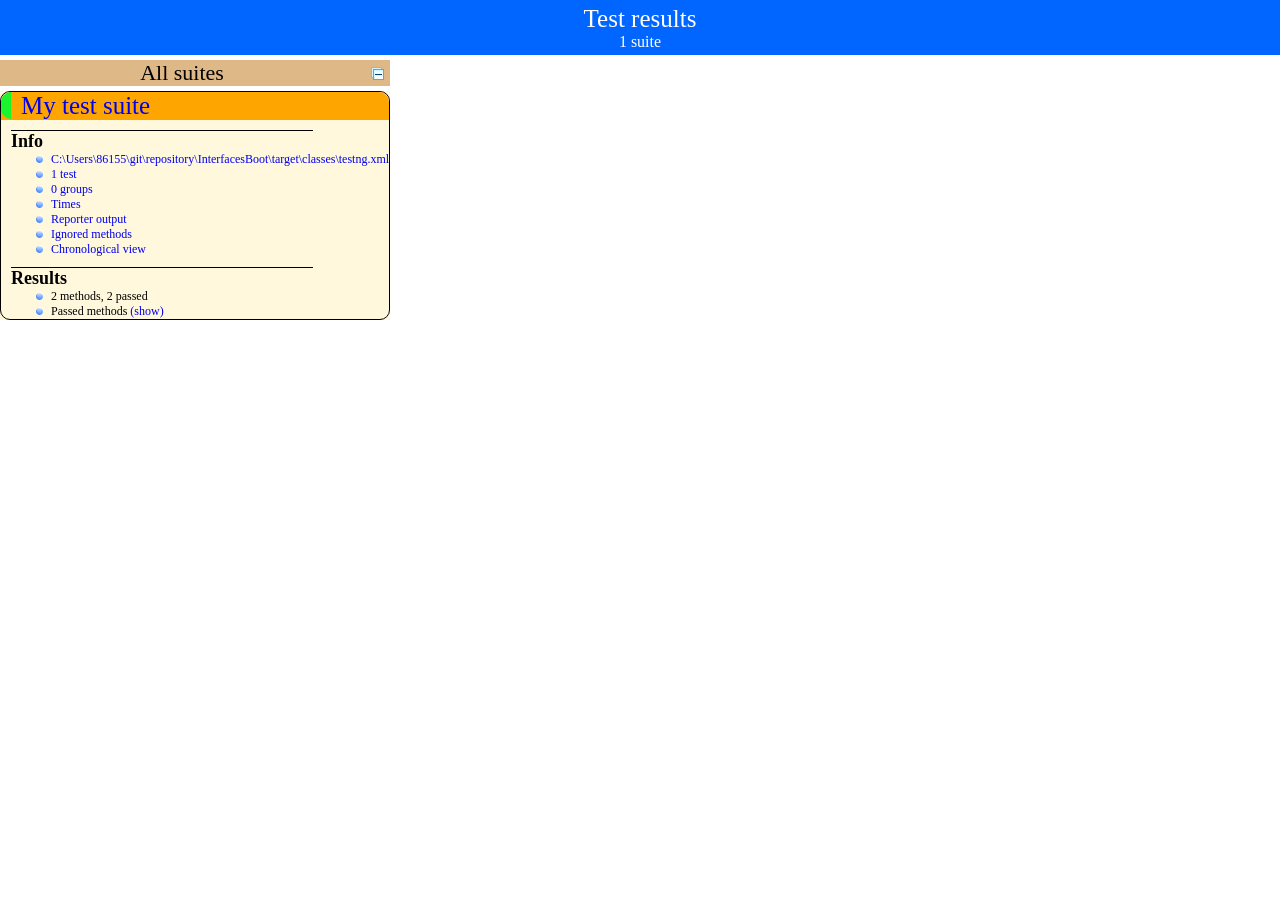
<file: InterfacesBoot/test-output/index.html>
<!DOCTYPE html>

<html>
  <head>
  <meta charset='utf-8'>
  <title>TestNG reports</title>

    <link type="text/css" href="testng-reports.css" rel="stylesheet" />
    <script type="text/javascript" src="jquery-1.7.1.min.js"></script>
    <script type="text/javascript" src="testng-reports.js"></script>
    <script type="text/javascript" src="https://www.google.com/jsapi"></script>
    <script type='text/javascript'>
      google.load('visualization', '1', {packages:['table']});
      google.setOnLoadCallback(drawTable);
      var suiteTableInitFunctions = new Array();
      var suiteTableData = new Array();
    </script>
    <!--
      <script type="text/javascript" src="jquery-ui/js/jquery-ui-1.8.16.custom.min.js"></script>
     -->
  </head>

  <body>
    <div class="top-banner-root">
      <span class="top-banner-title-font">Test results</span>
      <br/>
      <span class="top-banner-font-1">1 suite</span>
    </div> <!-- top-banner-root -->
    <div class="navigator-root">
      <div class="navigator-suite-header">
        <span>All suites</span>
        <a href="#" class="collapse-all-link" title="Collapse/expand all the suites">
          <img class="collapse-all-icon" src="collapseall.gif">
          </img> <!-- collapse-all-icon -->
        </a> <!-- collapse-all-link -->
      </div> <!-- navigator-suite-header -->
      <div class="suite">
        <div class="rounded-window">
          <div class="suite-header light-rounded-window-top">
            <a href="#" class="navigator-link" panel-name="suite-My_test_suite">
              <span class="suite-name border-passed">My test suite</span>
            </a> <!-- navigator-link -->
          </div> <!-- suite-header light-rounded-window-top -->
          <div class="navigator-suite-content">
            <div class="suite-section-title">
              <span>Info</span>
            </div> <!-- suite-section-title -->
            <div class="suite-section-content">
              <ul>
                <li>
                  <a href="#" class="navigator-link " panel-name="test-xml-My_test_suite">
                    <span>C:\Users\86155\git\repository\InterfacesBoot\target\classes\testng.xml</span>
                  </a> <!-- navigator-link  -->
                </li>
                <li>
                  <a href="#" class="navigator-link " panel-name="testlist-My_test_suite">
                    <span class="test-stats">1 test</span>
                  </a> <!-- navigator-link  -->
                </li>
                <li>
                  <a href="#" class="navigator-link " panel-name="group-My_test_suite">
                    <span>0 groups</span>
                  </a> <!-- navigator-link  -->
                </li>
                <li>
                  <a href="#" class="navigator-link " panel-name="times-My_test_suite">
                    <span>Times</span>
                  </a> <!-- navigator-link  -->
                </li>
                <li>
                  <a href="#" class="navigator-link " panel-name="reporter-My_test_suite">
                    <span>Reporter output</span>
                  </a> <!-- navigator-link  -->
                </li>
                <li>
                  <a href="#" class="navigator-link " panel-name="ignored-methods-My_test_suite">
                    <span>Ignored methods</span>
                  </a> <!-- navigator-link  -->
                </li>
                <li>
                  <a href="#" class="navigator-link " panel-name="chronological-My_test_suite">
                    <span>Chronological view</span>
                  </a> <!-- navigator-link  -->
                </li>
              </ul>
            </div> <!-- suite-section-content -->
            <div class="result-section">
              <div class="suite-section-title">
                <span>Results</span>
              </div> <!-- suite-section-title -->
              <div class="suite-section-content">
                <ul>
                  <li>
                    <span class="method-stats">2 methods,   2 passed</span>
                  </li>
                  <li>
                    <span class="method-list-title passed">Passed methods</span>
                    <span class="show-or-hide-methods passed">
                      <a href="#" panel-name="suite-My_test_suite" class="hide-methods passed suite-My_test_suite"> (hide)</a> <!-- hide-methods passed suite-My_test_suite -->
                      <a href="#" panel-name="suite-My_test_suite" class="show-methods passed suite-My_test_suite"> (show)</a> <!-- show-methods passed suite-My_test_suite -->
                    </span>
                    <div class="method-list-content passed suite-My_test_suite">
                      <span>
                        <img width="3%" src="passed.png"/>
                        <a href="#" class="method navigator-link" panel-name="suite-My_test_suite" title="cn.springmvc.apitest.ApiTest" hash-for-method="parameterIntTest(TParmeters [Hash = -949066126, uid=354cb631-86e2-41f3-82ea-50fc87b2affa, loginname=test1, loginpass=...)">parameterIntTest(TParmeters [Hash = -949066126, uid=354cb631-86e2-41f3-82ea-50fc87b2affa, loginname=test1, loginpass=...)</a> <!-- method navigator-link -->
                      </span>
                      <br/>
                      <span>
                        <img width="3%" src="passed.png"/>
                        <a href="#" class="method navigator-link" panel-name="suite-My_test_suite" title="cn.springmvc.apitest.ApiTest" hash-for-method="parameterIntTest(TParmeters [Hash = -179062125, uid=354cb631-86e2-41f3-82ea-50fc87b2affb, loginname=abc, loginpass=ab...)">parameterIntTest(TParmeters [Hash = -179062125, uid=354cb631-86e2-41f3-82ea-50fc87b2affb, loginname=abc, loginpass=ab...)</a> <!-- method navigator-link -->
                      </span>
                      <br/>
                    </div> <!-- method-list-content passed suite-My_test_suite -->
                  </li>
                </ul>
              </div> <!-- suite-section-content -->
            </div> <!-- result-section -->
          </div> <!-- navigator-suite-content -->
        </div> <!-- rounded-window -->
      </div> <!-- suite -->
    </div> <!-- navigator-root -->
    <div class="wrapper">
      <div class="main-panel-root">
        <div panel-name="suite-My_test_suite" class="panel My_test_suite">
          <div class="suite-My_test_suite-class-passed">
            <div class="main-panel-header rounded-window-top">
              <img src="passed.png"/>
              <span class="class-name">cn.springmvc.apitest.ApiTest</span>
            </div> <!-- main-panel-header rounded-window-top -->
            <div class="main-panel-content rounded-window-bottom">
              <div class="method">
                <div class="method-content">
                  <a name="parameterIntTest(TParmeters [Hash = -949066126, uid=354cb631-86e2-41f3-82ea-50fc87b2affa, loginname=test1, loginpass=...)">
                  </a> <!-- parameterIntTest(TParmeters [Hash = -949066126, uid=354cb631-86e2-41f3-82ea-50fc87b2affa, loginname=test1, loginpass=...) -->
                  <span class="method-name">parameterIntTest</span>
                  <span class="parameters">(TParmeters [Hash = -949066126, uid=354cb631-86e2-41f3-82ea-50fc87b2affa, loginname=test1, loginpass=test1])</span>
                </div> <!-- method-content -->
              </div> <!-- method -->
              <div class="method">
                <div class="method-content">
                  <a name="parameterIntTest(TParmeters [Hash = -179062125, uid=354cb631-86e2-41f3-82ea-50fc87b2affb, loginname=abc, loginpass=ab...)">
                  </a> <!-- parameterIntTest(TParmeters [Hash = -179062125, uid=354cb631-86e2-41f3-82ea-50fc87b2affb, loginname=abc, loginpass=ab...) -->
                  <span class="method-name">parameterIntTest</span>
                  <span class="parameters">(TParmeters [Hash = -179062125, uid=354cb631-86e2-41f3-82ea-50fc87b2affb, loginname=abc, loginpass=abc])</span>
                </div> <!-- method-content -->
              </div> <!-- method -->
            </div> <!-- main-panel-content rounded-window-bottom -->
          </div> <!-- suite-My_test_suite-class-passed -->
        </div> <!-- panel My_test_suite -->
        <div panel-name="test-xml-My_test_suite" class="panel">
          <div class="main-panel-header rounded-window-top">
            <span class="header-content">C:\Users\86155\git\repository\InterfacesBoot\target\classes\testng.xml</span>
          </div> <!-- main-panel-header rounded-window-top -->
          <div class="main-panel-content rounded-window-bottom">
            <pre>
&lt;?xml version=&quot;1.0&quot; encoding=&quot;UTF-8&quot;?&gt;
&lt;!DOCTYPE suite SYSTEM &quot;http://testng.org/testng-1.0.dtd&quot;&gt;
&lt;suite name=&quot;My test suite&quot;&gt;
  &lt;listeners&gt;
    &lt;listener class-name=&quot;cn.springmvc.apitest.ApiTestReport&quot;/&gt;
  &lt;/listeners&gt;
  &lt;test thread-count=&quot;5&quot; name=&quot;单元测试&quot;&gt;
    &lt;classes&gt;
      &lt;class name=&quot;cn.springmvc.apitest.ApiTest&quot;/&gt;
    &lt;/classes&gt;
  &lt;/test&gt; &lt;!-- 单元测试 --&gt;
&lt;/suite&gt; &lt;!-- My test suite --&gt;
            </pre>
          </div> <!-- main-panel-content rounded-window-bottom -->
        </div> <!-- panel -->
        <div panel-name="testlist-My_test_suite" class="panel">
          <div class="main-panel-header rounded-window-top">
            <span class="header-content">Tests for My test suite</span>
          </div> <!-- main-panel-header rounded-window-top -->
          <div class="main-panel-content rounded-window-bottom">
            <ul>
              <li>
                <span class="test-name">单元测试 (1 class)</span>
              </li>
            </ul>
          </div> <!-- main-panel-content rounded-window-bottom -->
        </div> <!-- panel -->
        <div panel-name="group-My_test_suite" class="panel">
          <div class="main-panel-header rounded-window-top">
            <span class="header-content">Groups for My test suite</span>
          </div> <!-- main-panel-header rounded-window-top -->
          <div class="main-panel-content rounded-window-bottom">
          </div> <!-- main-panel-content rounded-window-bottom -->
        </div> <!-- panel -->
        <div panel-name="times-My_test_suite" class="panel">
          <div class="main-panel-header rounded-window-top">
            <span class="header-content">Times for My test suite</span>
          </div> <!-- main-panel-header rounded-window-top -->
          <div class="main-panel-content rounded-window-bottom">
            <div class="times-div">
              <script type="text/javascript">
suiteTableInitFunctions.push('tableData_My_test_suite');
function tableData_My_test_suite() {
var data = new google.visualization.DataTable();
data.addColumn('number', 'Number');
data.addColumn('string', 'Method');
data.addColumn('string', 'Class');
data.addColumn('number', 'Time (ms)');
data.addRows(2);
data.setCell(0, 0, 0)
data.setCell(0, 1, 'parameterIntTest')
data.setCell(0, 2, 'cn.springmvc.apitest.ApiTest')
data.setCell(0, 3, 416);
data.setCell(1, 0, 1)
data.setCell(1, 1, 'parameterIntTest')
data.setCell(1, 2, 'cn.springmvc.apitest.ApiTest')
data.setCell(1, 3, 402);
window.suiteTableData['My_test_suite']= { tableData: data, tableDiv: 'times-div-My_test_suite'}
return data;
}
              </script>
              <span class="suite-total-time">Total running time: 818 ms</span>
              <div id="times-div-My_test_suite">
              </div> <!-- times-div-My_test_suite -->
            </div> <!-- times-div -->
          </div> <!-- main-panel-content rounded-window-bottom -->
        </div> <!-- panel -->
        <div panel-name="reporter-My_test_suite" class="panel">
          <div class="main-panel-header rounded-window-top">
            <span class="header-content">Reporter output for My test suite</span>
          </div> <!-- main-panel-header rounded-window-top -->
          <div class="main-panel-content rounded-window-bottom">
          </div> <!-- main-panel-content rounded-window-bottom -->
        </div> <!-- panel -->
        <div panel-name="ignored-methods-My_test_suite" class="panel">
          <div class="main-panel-header rounded-window-top">
            <span class="header-content">0 ignored methods</span>
          </div> <!-- main-panel-header rounded-window-top -->
          <div class="main-panel-content rounded-window-bottom">
          </div> <!-- main-panel-content rounded-window-bottom -->
        </div> <!-- panel -->
        <div panel-name="chronological-My_test_suite" class="panel">
          <div class="main-panel-header rounded-window-top">
            <span class="header-content">Methods in chronological order</span>
          </div> <!-- main-panel-header rounded-window-top -->
          <div class="main-panel-content rounded-window-bottom">
            <div class="chronological-class">
              <div class="chronological-class-name">cn.springmvc.apitest.ApiTest</div> <!-- chronological-class-name -->
              <div class="test-method">
                <span class="method-name">parameterIntTest(TParmeters [Hash = -949066126, uid=354cb631-86e2-41f3-82ea-50fc87b2affa, loginname=test1, loginpass=...)</span>
                <span class="method-start">0 ms</span>
              </div> <!-- test-method -->
              <div class="test-method">
                <span class="method-name">parameterIntTest(TParmeters [Hash = -179062125, uid=354cb631-86e2-41f3-82ea-50fc87b2affb, loginname=abc, loginpass=ab...)</span>
                <span class="method-start">0 ms</span>
              </div> <!-- test-method -->
          </div> <!-- main-panel-content rounded-window-bottom -->
        </div> <!-- panel -->
      </div> <!-- main-panel-root -->
    </div> <!-- wrapper -->
  </body>
</html>
</file>
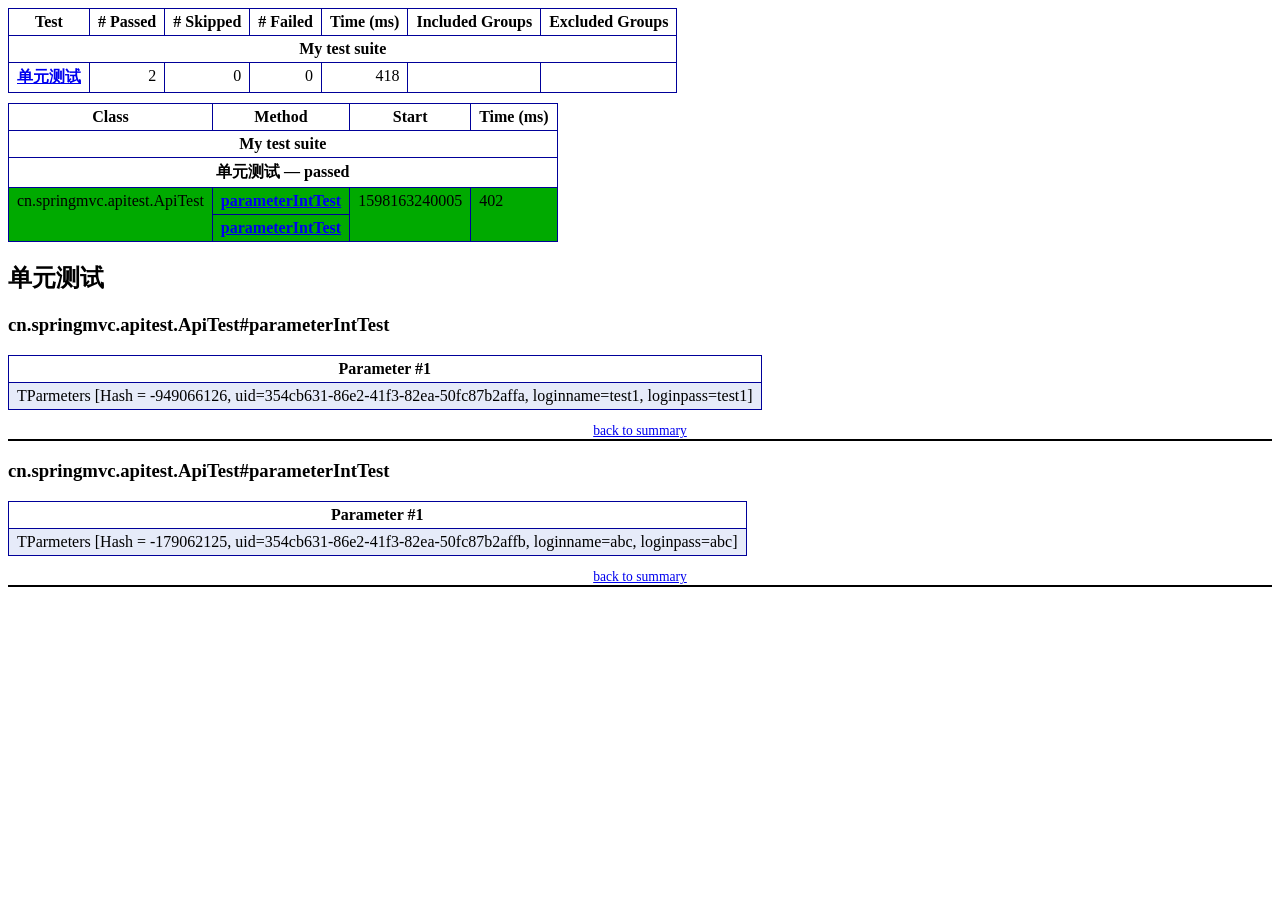
<file: InterfacesBoot/test-output/emailable-report.html>
<!DOCTYPE html PUBLIC "-//W3C//DTD XHTML 1.1//EN" "http://www.w3.org/TR/xhtml11/DTD/xhtml11.dtd">
<html xmlns="http://www.w3.org/1999/xhtml">
<head>
<meta http-equiv="content-type" content="text/html; charset=UTF-8"/>
<title>TestNG Report</title>
<style type="text/css">table {margin-bottom:10px;border-collapse:collapse;empty-cells:show}th,td {border:1px solid #009;padding:.25em .5em}th {vertical-align:bottom}td {vertical-align:top}table a {font-weight:bold}.stripe td {background-color: #E6EBF9}.num {text-align:right}.passedodd td {background-color: #3F3}.passedeven td {background-color: #0A0}.skippedodd td {background-color: #DDD}.skippedeven td {background-color: #CCC}.failedodd td,.attn {background-color: #F33}.failedeven td,.stripe .attn {background-color: #D00}.stacktrace {white-space:pre;font-family:monospace}.totop {font-size:85%;text-align:center;border-bottom:2px solid #000}.invisible {display:none}</style>
</head>
<body>
<table>
<tr><th>Test</th><th># Passed</th><th># Skipped</th><th># Failed</th><th>Time (ms)</th><th>Included Groups</th><th>Excluded Groups</th></tr>
<tr><th colspan="7">My test suite</th></tr>
<tr><td><a href="#t0">单元测试</a></td><td class="num">2</td><td class="num">0</td><td class="num">0</td><td class="num">418</td><td></td><td></td></tr>
</table>
<table id='summary'><thead><tr><th>Class</th><th>Method</th><th>Start</th><th>Time (ms)</th></tr></thead><tbody><tr><th colspan="4">My test suite</th></tr></tbody><tbody id="t0"><tr><th colspan="4">单元测试 &#8212; passed</th></tr><tr class="passedeven"><td rowspan="2">cn.springmvc.apitest.ApiTest</td><td><a href="#m0">parameterIntTest</a></td><td rowspan="2">1598163240005</td><td rowspan="2">402</td></tr><tr class="passedeven"><td><a href="#m1">parameterIntTest</a></td></tr></tbody>
</table>
<h2>单元测试</h2><h3 id="m0">cn.springmvc.apitest.ApiTest#parameterIntTest</h3><table class="result"><tr class="param"><th>Parameter #1</th></tr><tr class="param stripe"><td>TParmeters [Hash = -949066126, uid=354cb631-86e2-41f3-82ea-50fc87b2affa, loginname=test1, loginpass=test1]</td></tr></table><p class="totop"><a href="#summary">back to summary</a></p>
<h3 id="m1">cn.springmvc.apitest.ApiTest#parameterIntTest</h3><table class="result"><tr class="param"><th>Parameter #1</th></tr><tr class="param stripe"><td>TParmeters [Hash = -179062125, uid=354cb631-86e2-41f3-82ea-50fc87b2affb, loginname=abc, loginpass=abc]</td></tr></table><p class="totop"><a href="#summary">back to summary</a></p>
</body>
</html>
</file>
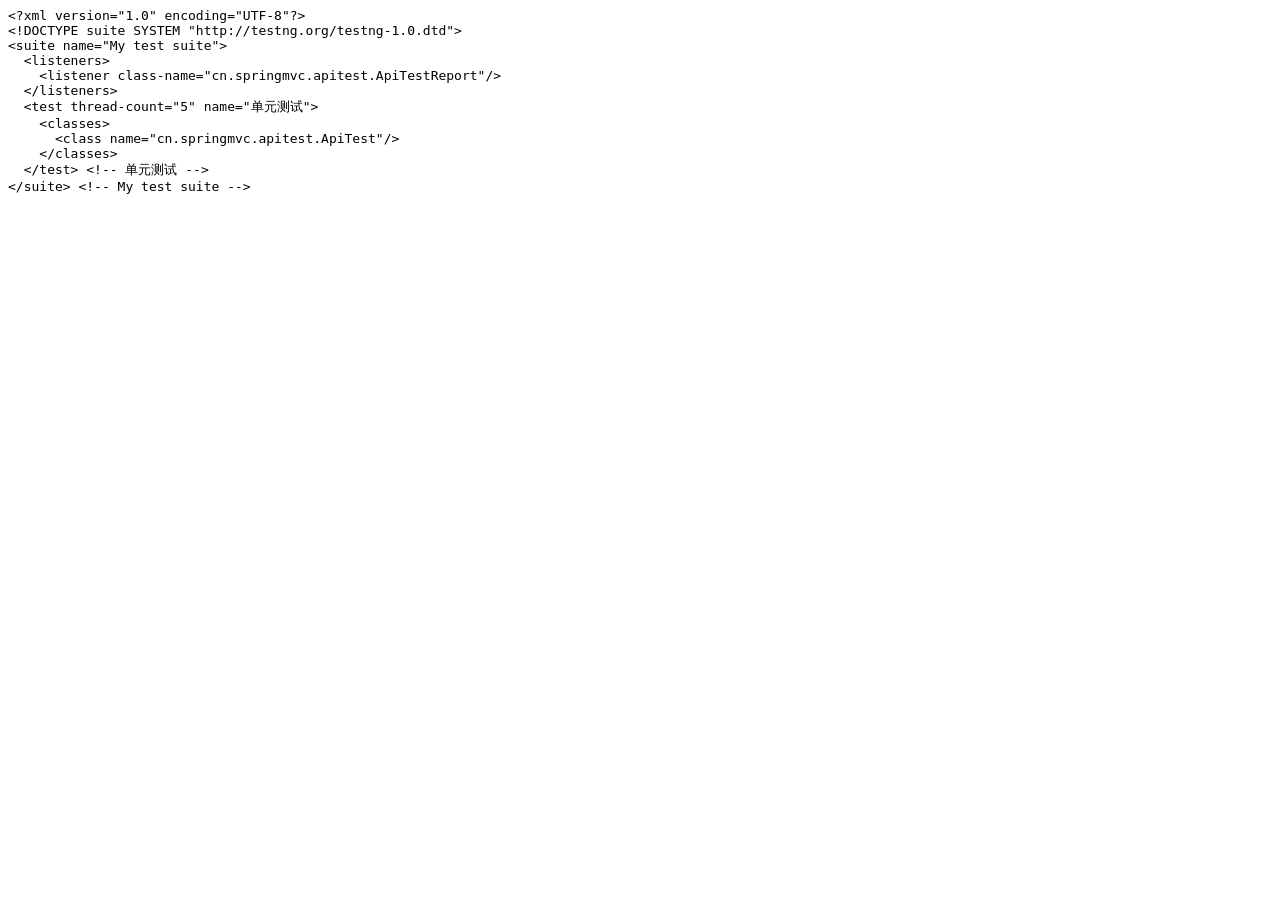
<file: InterfacesBoot/test-output/old/My test suite/testng.xml.html>
<html><head><title>testng.xml for My test suite</title></head><body><tt>&lt;?xml&nbsp;version="1.0"&nbsp;encoding="UTF-8"?&gt;<br/>&lt;!DOCTYPE&nbsp;suite&nbsp;SYSTEM&nbsp;"http://testng.org/testng-1.0.dtd"&gt;<br/>&lt;suite&nbsp;name="My&nbsp;test&nbsp;suite"&gt;<br/>&nbsp;&nbsp;&lt;listeners&gt;<br/>&nbsp;&nbsp;&nbsp;&nbsp;&lt;listener&nbsp;class-name="cn.springmvc.apitest.ApiTestReport"/&gt;<br/>&nbsp;&nbsp;&lt;/listeners&gt;<br/>&nbsp;&nbsp;&lt;test&nbsp;thread-count="5"&nbsp;name="单元测试"&gt;<br/>&nbsp;&nbsp;&nbsp;&nbsp;&lt;classes&gt;<br/>&nbsp;&nbsp;&nbsp;&nbsp;&nbsp;&nbsp;&lt;class&nbsp;name="cn.springmvc.apitest.ApiTest"/&gt;<br/>&nbsp;&nbsp;&nbsp;&nbsp;&lt;/classes&gt;<br/>&nbsp;&nbsp;&lt;/test&gt;&nbsp;&lt;!--&nbsp;单元测试&nbsp;--&gt;<br/>&lt;/suite&gt;&nbsp;&lt;!--&nbsp;My&nbsp;test&nbsp;suite&nbsp;--&gt;<br/></tt></body></html>
</file>
<file: InterfacesBoot/test-output/testng-reports.css>
body {
    margin: 0px 0px 5px 5px;
}

ul {
    margin: 0px;
}

li {
    list-style-type: none;
}

a {
    text-decoration: none;
}

a:hover {
    text-decoration: underline;
}

.navigator-selected {
    background: #ffa500;
}

.wrapper {
    position: absolute;
    top: 60px;
    bottom: 0;
    left: 400px;
    right: 0;
    overflow: auto;
}

.navigator-root {
    position: absolute;
    top: 60px;
    bottom: 0;
    left: 0;
    width: 400px;
    overflow-y: auto;
}

.suite {
    margin: 0px 10px 10px 0px;
    background-color: #fff8dc;
}

.suite-name {
    padding-left: 10px;
    font-size: 25px;
    font-family: Times;
}

.main-panel-header {
    padding: 5px;
    background-color: #9FB4D9; //afeeee;
    font-family: monospace;
    font-size: 18px;
}

.main-panel-content {
    padding: 5px;
    margin-bottom: 10px;
    background-color: #DEE8FC; //d0ffff;
}

.rounded-window {
    border-radius: 10px;
    border-style: solid;
    border-width: 1px;
}

.rounded-window-top {
    border-top-right-radius: 10px 10px;
    border-top-left-radius: 10px 10px;
    border-style: solid;
    border-width: 1px;
    overflow: auto;
}

.light-rounded-window-top {
    border-top-right-radius: 10px 10px;
    border-top-left-radius: 10px 10px;
}

.rounded-window-bottom {
    border-style: solid;
    border-width: 0px 1px 1px 1px;
    border-bottom-right-radius: 10px 10px;
    border-bottom-left-radius: 10px 10px;
    overflow: auto;
}

.method-name {
    font-size: 12px;
    font-family: monospace;
}

.method-content {
    border-style: solid;
    border-width: 0px 0px 1px 0px;
    margin-bottom: 10;
    padding-bottom: 5px;
    width: 80%;
}

.parameters {
    font-size: 14px;
    font-family: monospace;
}

.stack-trace {
    white-space: pre;
    font-family: monospace;
    font-size: 12px;
    font-weight: bold;
    margin-top: 0px;
    margin-left: 20px;
}

.testng-xml {
    font-family: monospace;
}

.method-list-content {
    margin-left: 10px;
}

.navigator-suite-content {
    margin-left: 10px;
    font: 12px 'Lucida Grande';
}

.suite-section-title {
    margin-top: 10px;
    width: 80%;
    border-style: solid;
    border-width: 1px 0px 0px 0px;
    font-family: Times;
    font-size: 18px;
    font-weight: bold;
}

.suite-section-content {
    list-style-image: url(bullet_point.png);
}

.top-banner-root {
    position: absolute;
    top: 0;
    height: 45px;
    left: 0;
    right: 0;
    padding: 5px;
    margin: 0px 0px 5px 0px;
    background-color: #0066ff;
    font-family: Times;
    color: #fff;
    text-align: center;
}

.top-banner-title-font {
    font-size: 25px;
}

.test-name {
    font-family: 'Lucida Grande';
    font-size: 16px;
}

.suite-icon {
    padding: 5px;
    float: right;
    height: 20;
}

.test-group {
    font: 20px 'Lucida Grande';
    margin: 5px 5px 10px 5px;
    border-width: 0px 0px 1px 0px;
    border-style: solid;
    padding: 5px;
}

.test-group-name {
    font-weight: bold;
}

.method-in-group {
    font-size: 16px;
    margin-left: 80px;
}

table.google-visualization-table-table {
    width: 100%;
}

.reporter-method-name {
    font-size: 14px;
    font-family: monospace;
}

.reporter-method-output-div {
    padding: 5px;
    margin: 0px 0px 5px 20px;
    font-size: 12px;
    font-family: monospace;
    border-width: 0px 0px 0px 1px;
    border-style: solid;
}

.ignored-class-div {
    font-size: 14px;
    font-family: monospace;
}

.ignored-methods-div {
    padding: 5px;
    margin: 0px 0px 5px 20px;
    font-size: 12px;
    font-family: monospace;
    border-width: 0px 0px 0px 1px;
    border-style: solid;
}

.border-failed {
    border-top-left-radius: 10px 10px;
    border-bottom-left-radius: 10px 10px;
    border-style: solid;
    border-width: 0px 0px 0px 10px;
    border-color: #f00;
}

.border-skipped {
    border-top-left-radius: 10px 10px;
    border-bottom-left-radius: 10px 10px;
    border-style: solid;
    border-width: 0px 0px 0px 10px;
    border-color: #edc600;
}

.border-passed {
    border-top-left-radius: 10px 10px;
    border-bottom-left-radius: 10px 10px;
    border-style: solid;
    border-width: 0px 0px 0px 10px;
    border-color: #19f52d;
}

.times-div {
    text-align: center;
    padding: 5px;
}

.suite-total-time {
    font: 16px 'Lucida Grande';
}

.configuration-suite {
    margin-left: 20px;
}

.configuration-test {
    margin-left: 40px;
}

.configuration-class {
    margin-left: 60px;
}

.configuration-method {
    margin-left: 80px;
}

.test-method {
    margin-left: 100px;
}

.chronological-class {
    background-color: #0ccff;
    border-style: solid;
    border-width: 0px 0px 1px 1px;
}

.method-start {
    float: right;
}

.chronological-class-name {
    padding: 0px 0px 0px 5px;
    color: #008;
}

.after, .before, .test-method {
    font-family: monospace;
    font-size: 14px;
}

.navigator-suite-header {
    font-size: 22px;
    margin: 0px 10px 5px 0px;
    background-color: #deb887;
    text-align: center;
}

.collapse-all-icon {
    padding: 5px;
    float: right;
}
</file>
